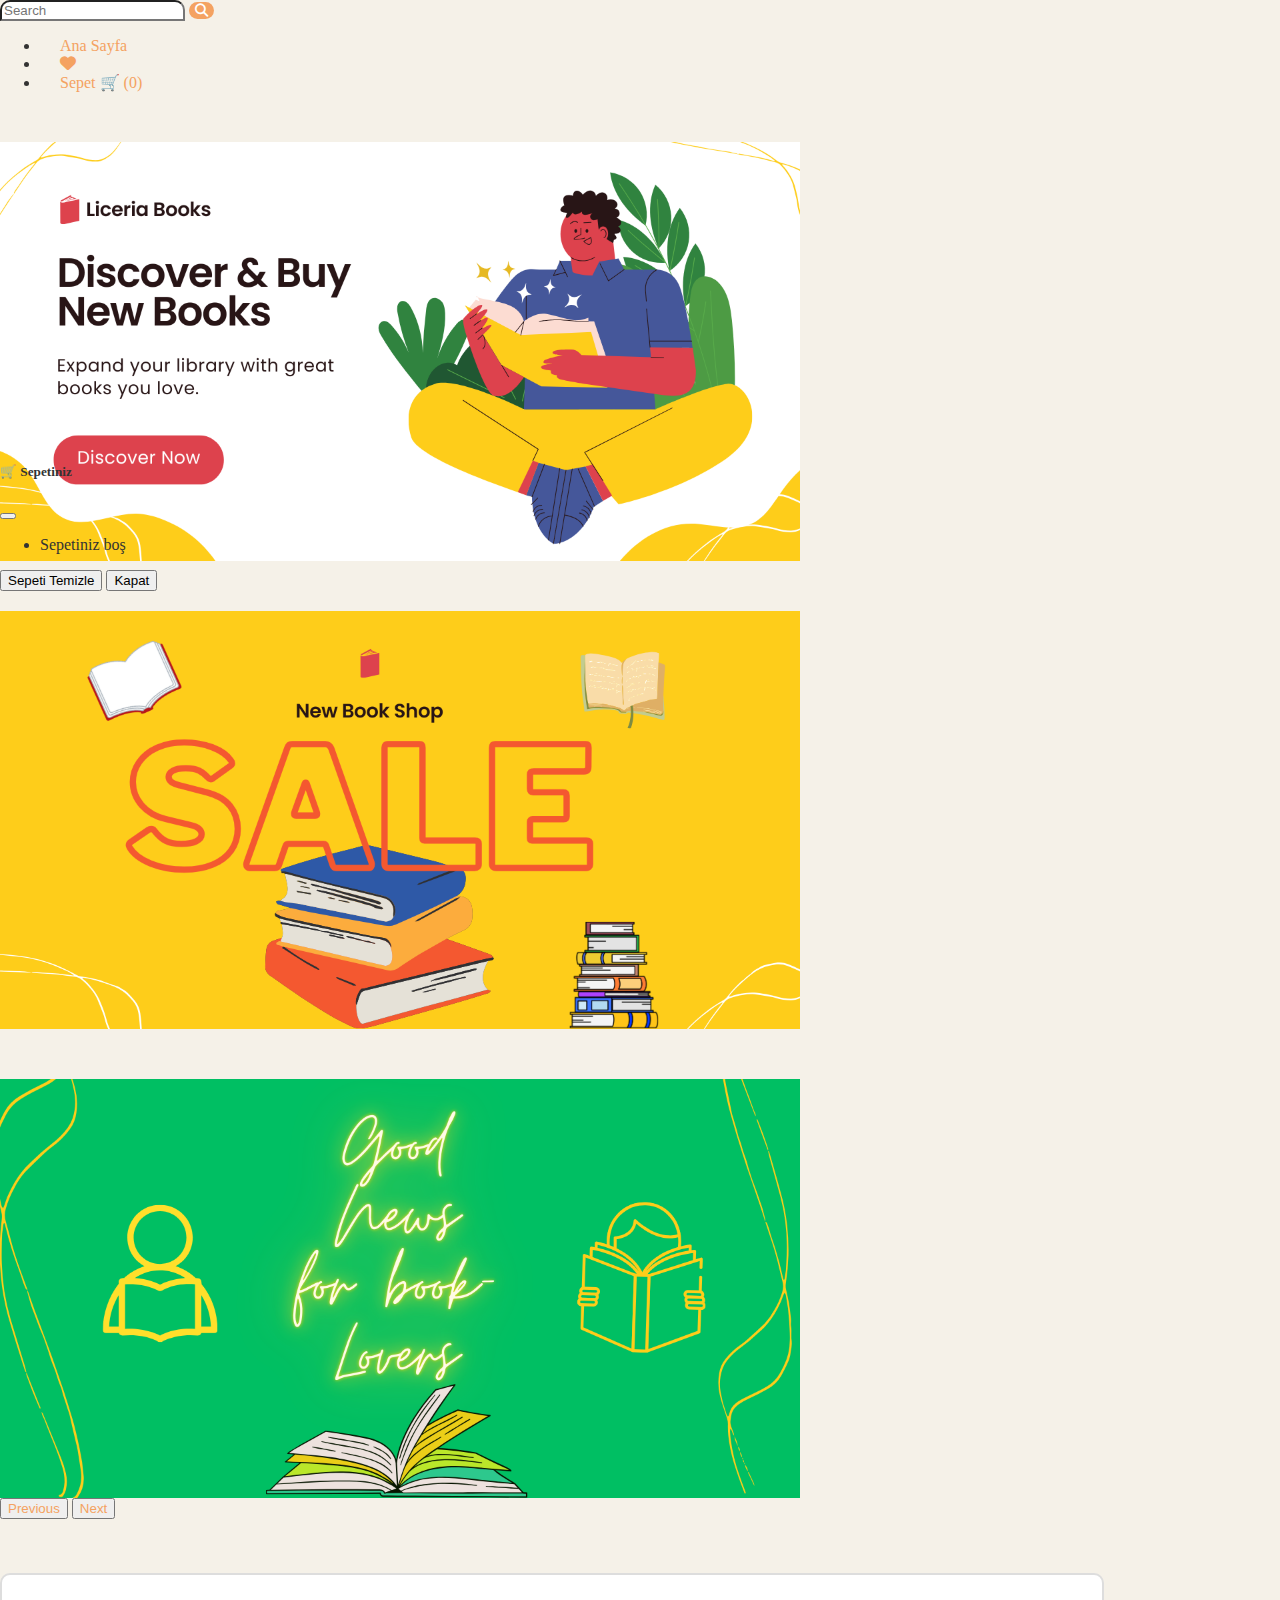
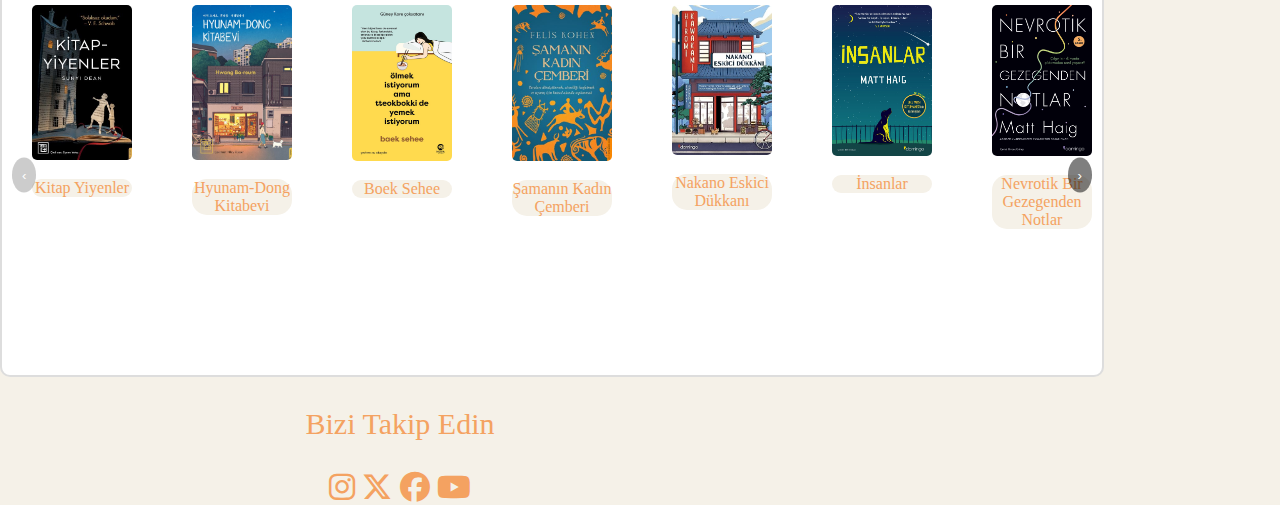
<file: index.html>
<!DOCTYPE html>
<html lang="en">
<head>
    <meta charset="UTF-8">
    <meta name="viewport" content="width=device-width, initial-scale=1.0">
    <title>Book Store</title>
    <link rel="stylesheet" href="style.css">
    <link rel="stylesheet" href="https://cdnjs.cloudflare.com/ajax/libs/font-awesome/6.5.1/css/all.min.css">
    <link rel="stylesheet" href="https://cdn.jsdelivr.net/npm/bootstrap@4.6.2/dist/css/bootstrap.min.css" integrity="sha384-xOolHFLEh07PJGoPkLv1IbcEPTNtaed2xpHsD9ESMhqIYd0nLMwNLD69Npy4HI+N" crossorigin="anonymous">
</head>
<body class="body">
    
        <div class="row justify-content-center mt-5">
         
           <nav class="navbar navbar-expand-lg bg-body-tertiary col-8">
            <div class="container-fluid ">
                <form class="d-flex col-md-7" role="search">
                    <input class="form-control " type="text" placeholder="Search" aria-label="Search">
                    <button class="btn-search" type="submit"><i class="fa-solid fa-magnifying-glass"></i> </button>
                    
                  </form>
                  
          </div>
       

         
              <div class="collapse navbar-collapse col-4" id="navbarTogglerDemo02">
                <ul class="navbar-nav me-auto mb-2 mb-lg-0">
                  <li class="nav-item">
                    <a class="nav-link active" href="index.html">Ana Sayfa<span class="sr-only">(current)</span></a>
                  </li>
                  <li class="nav-item">
                    <a class="nav-link active"  href="favorites.html" > <i class="fa-solid fa-heart"></i></a>
                  </li>
                 
                  <li class="nav-item">
                    <a class="nav-link active" href="#" data-bs-toggle="modal" data-bs-target="#cartModal">Sepet 🛒 (<span id="cart-count">0</span>)</a>
                  </li>
                </ul>
           
          </div>
          </nav>
        </div>
       

        <div class="container">
          <div id="carouselExampleAutoplaying" class="carousel slide" data-bs-ride="carousel">
            <div class="carousel-inner">
              <div class="carousel-item active">
                <img src="img/Yellow Illustration Bookstore Promotion Facebook Ad.png" class="card">
              </div>
              <div class="carousel-item">
                <img src="img/Yellow Illustration Bookstore Promotion Facebook Ad (1).png" class="card" alt="...">
              </div>
              <div class="carousel-item">
                <img src="img/Yellow Illustration Bookstore Promotion Facebook Ad (3).png" class="card" alt="...">
              </div>
            </div>
            <button class="carousel-control-prev" type="button" data-bs-target="#carouselExampleAutoplaying" data-bs-slide="prev">
              <span class="carousel-control-prev-icon" aria-hidden="true"></span>
              <span class="visually-hidden">Previous</span>
            </button>
            <button class="carousel-control-next" type="button" data-bs-target="#carouselExampleAutoplaying" data-bs-slide="next">
              <span class="carousel-control-next-icon" aria-hidden="true"></span>
              <span class="visually-hidden">Next</span>
            </button>
          </div>
          <br>
          <br>
          <br>
        
          <div class="gallery-container">
            <div class="gallery" id="gallery">
                <!-- Kitap 1 -->
                <div class="book ">
                    <img src="img/41TFrcuNuiL.jpg" alt="Kitap 1">
                    <a onclick="window.location.href='books.html#Kitap-Yiyenler' "><button class="overlay-btn" onclick="someAction()">İncele</button></a>
                    
                    <div class="book-title">Kitap Yiyenler</div>
                    
                    <button class="add-to-cart"  onclick="addToCart('Kitap Yiyenler' , 'img/41TFrcuNuiL.jpg')">Sepete Ekle</button>
                  </div>
                 
                <!-- Kitap 2 -->
                <div class="book">
                    <img src="img/61FNlfOQsFL.jpg" alt="Kitap 2">
                    <a onclick="window.location.href='books.html#Hyunam-Dong Kitabevi' "><button class="overlay-btn" onclick="someAction()">İncele</button></a>
                    <div class="book-title">Hyunam-Dong Kitabevi</div>
                    <button class="add-to-cart" onclick="addToCart('Hyunam-Dong Kitabevi','img/61FNlfOQsFL.jpg')">Sepete Ekle</button>
                </div>
                <!-- Kitap 3 -->
                <div class="book">
                    <img src="img/511kYdqQuEL._SL1240_.jpg" alt="Kitap 3">
                    <a onclick="window.location.href='books.html#Baek-Sehee' "><button class="overlay-btn" onclick="someAction()">İncele</button></a>
                    <div class="book-title">Boek Sehee</div>
                    <button class="add-to-cart" onclick="addToCart('Boek Sehee','img/511kYdqQuEL._SL1240_.jpg')">Sepete Ekle</button>
                </div>
                <!-- Kitap 4 -->
                <div class="book">
                    <img src="img/518W8cuuipL.jpg" alt="Kitap 4">
                    <a onclick="window.location.href='books.html#ŞamanınKadınÇemberi' "><button class="overlay-btn" onclick="someAction()">İncele</button></a>
                    <div class="book-title">Şamanın Kadın Çemberi</div>
                    <button class="add-to-cart" onclick="addToCart('Şamanın Kadın Çemberi','img/518W8cuuipL.jpg')">Sepete Ekle</button>
                </div>
                <!-- Kitap 5 -->
                <div class="book">
                    <img src="img/91vceR2uQQL._SY466_.jpg" alt="Kitap 5">
                    <a onclick="window.location.href='books.html#NakonaEskiciDükkanı' "><button class="overlay-btn" onclick="someAction()">İncele</button></a>
                    <div class="book-title">Nakano Eskici Dükkanı</div>
                    <button class="add-to-cart" onclick="addToCart('Nakano Eskici Dükkanı','img/91vceR2uQQL._SY466_.jpg')">Sepete Ekle</button>
                </div>
                <!-- Kitap 6 -->
                <div class="book">
                    <img src="img/6122Ye0AdSL._SL1190_.jpg" alt="Kitap 6">
                    <a onclick="window.location.href='books.html#İnsanlar' "><button class="overlay-btn" onclick="someAction()">İncele</button></a>
                    <div class="book-title">İnsanlar</div>
                    <button class="add-to-cart" onclick="addToCart('İnsanlar','img/6122Ye0AdSL._SL1190_.jpg')">Sepete Ekle</button>
                </div>
                <!-- Kitap 7 -->
                <div class="book">
                    <img src="img/61IFPdRj-QL._SL1195_.jpg" alt="Kitap 7">
                    <a onclick="window.location.href='books.html#NevrotikBirGezegendenNotlar' "><button class="overlay-btn" onclick="someAction()">İncele</button></a>
                    <div class="book-title">Nevrotik Bir Gezegenden Notlar</div>
                    <button class="add-to-cart" onclick="addToCart('Nevrotik Bir Gezegenden Notlar','img/61IFPdRj-QL._SL1195_.jpg')">Sepete Ekle</button>
                </div>
                <!-- Kitap 8 -->
                <div class="book">
                    <img src="img/81Q+Dx71auS._SL1500_.jpg" alt="Kitap 8">
                    <a onclick="window.location.href='books.html#GeceYarısıKütüphanesi' "><button class="overlay-btn" onclick="someAction()">İncele</button></a>
                    <div class="book-title">Gece Yarısı Kütüphanesi</div>
                    <button class="add-to-cart" onclick="addToCart('Gece Yarısı Kütüphanesi','img/81Q+Dx71auS._SL1500_.jpg')">Sepete Ekle</button>
                </div>

                <div class="book">
                  <img src="img/610siwssz0L._SL1500_.jpg" alt="Kitap 9">
                  <a onclick="window.location.href='books.html#Hayatİmkansız' "><button class="overlay-btn" onclick="someAction()">İncele</button></a>
                  <div class="book-title">Hayat İmkansız</div>
                  <button class="add-to-cart" onclick="addToCart('Hayat İmkansız','img/610siwssz0L._SL1500_.jpg')">Sepete Ekle</button>
              </div>


              <div class="book">
                <img src="img/51+mY1LYe+L._SL1080_.jpg" alt="Kitap 10">
                <button class="overlay-btn" onclick="someAction()">İncele</button>
                <div class="book-title">Yalnız Kalmak İçin Bir Gün</div>
                <button class="add-to-cart" onclick="addToCart('Yalnız Kalmak İçin Mükemmel Bir Gün','img/51+mY1LYe+L._SL1080_.jpg')">Sepete Ekle</button>
            </div>


            <div class="book">
              <img src="img/715ZOuyhklL._SL1500_.jpg" alt="Kitap 11">
              <button class="overlay-btn" onclick="someAction()">İncele</button>
              <div class="book-title">Kral Kaybederse </div>
              <button class="add-to-cart" onclick="addToCart('Kral Kaybederse','img/715ZOuyhklL._SL1500_.jpg')">Sepete Ekle</button>
          </div>

          <div class="book">
            <img src="img/71pYzV-FvhL._SL1500_.jpg" alt="Kitap 12">
            <button class="overlay-btn" onclick="someAction()">İncele</button>
            <div class="book-title">Tokyoda Tuhaf Hava </div>
            <button class="add-to-cart" onclick="addToCart('Tokyoda Tuhaf Hava','img/71pYzV-FvhL._SL1500_.jpg')">Sepete Ekle</button>
        </div>

        <div class="book">
          <img  src="img/81sSka6MYBL._SL1500_.jpg" alt="Kitap 13">
          <button class="overlay-btn" onclick="someAction()">İncele</button>
          <div class="book-title">Tokyo Ueno İstasyonu </div>
          <button class="add-to-cart" onclick="addToCart('Tokyo Ueno İstasyonu', 'img/81sSka6MYBL._SL1500_.jpg' )">Sepete Ekle</button>
      </div>
            </div>
            <button class="nav-button left" id="prevBtn" onclick="scrollGallery(-1)">&#8249;</button>
            <button class="nav-button right" id="nextBtn" onclick="scrollGallery(1)">&#8250;</button>
    
        </div>

        
        <div class="footer">
          <p class="">Bizi Takip Edin </p>
          <div class="icons">
            <i class="fa-brands fa-instagram icon"></i>
            <i class="fa-brands fa-x-twitter icon"></i>
            <i class="fa-brands fa-facebook icon"></i>
            <i class="fa-brands fa-youtube icon "></i>
          </div>

        </div>
      </div>
 <!-- Sepet Modal -->
        <div class="modal fade" id="cartModal" tabindex="-1" aria-labelledby="cartModalLabel" aria-hidden="true">
          <div class="modal-dialog">
              <div class="modal-content">
                  <div class="modal-header">
                      <h5 class="modal-title" id="cartModalLabel">🛒 Sepetiniz</h5>
                      <button type="button" class="btn-close" data-bs-dismiss="modal" aria-label="Close"></button>
                  </div>
                  <div class="modal-body">
                      <ul id="cart-items" class="list-group">
                          <li class="list-group-item text-muted">Sepetiniz boş</li>
                      </ul>
                  </div>
                  <div class="modal-footer">
                      <button type="button" class="btn btn-danger" onclick="clearCart()">Sepeti Temizle</button>
                      <button type="button" class="btn btn-secondary" data-bs-dismiss="modal">Kapat</button>
                  </div>
              </div>
          </div>
      </div>





      
    <script src="script.js"></script>
        <script src="https://cdn.jsdelivr.net/npm/bootstrap@5.3.2/dist/js/bootstrap.bundle.min.js"></script>

</body>
</html>
</file>
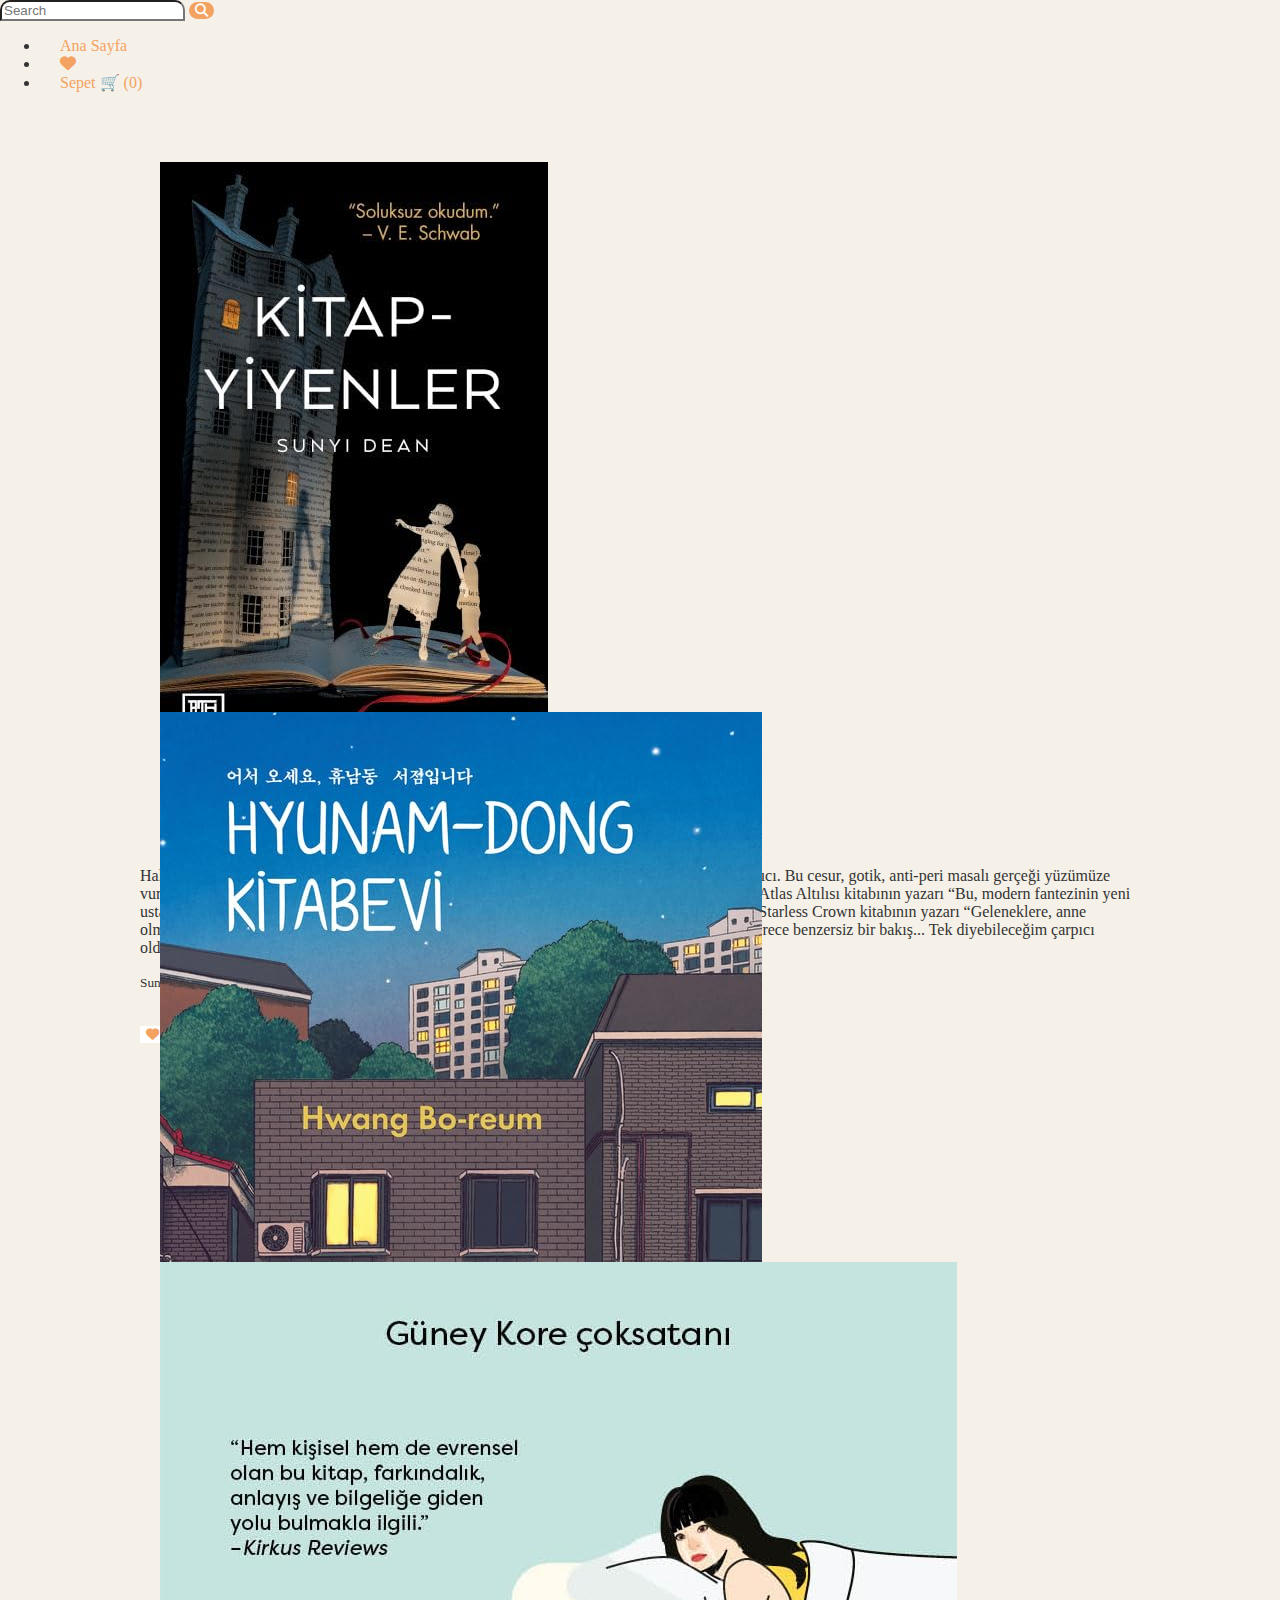
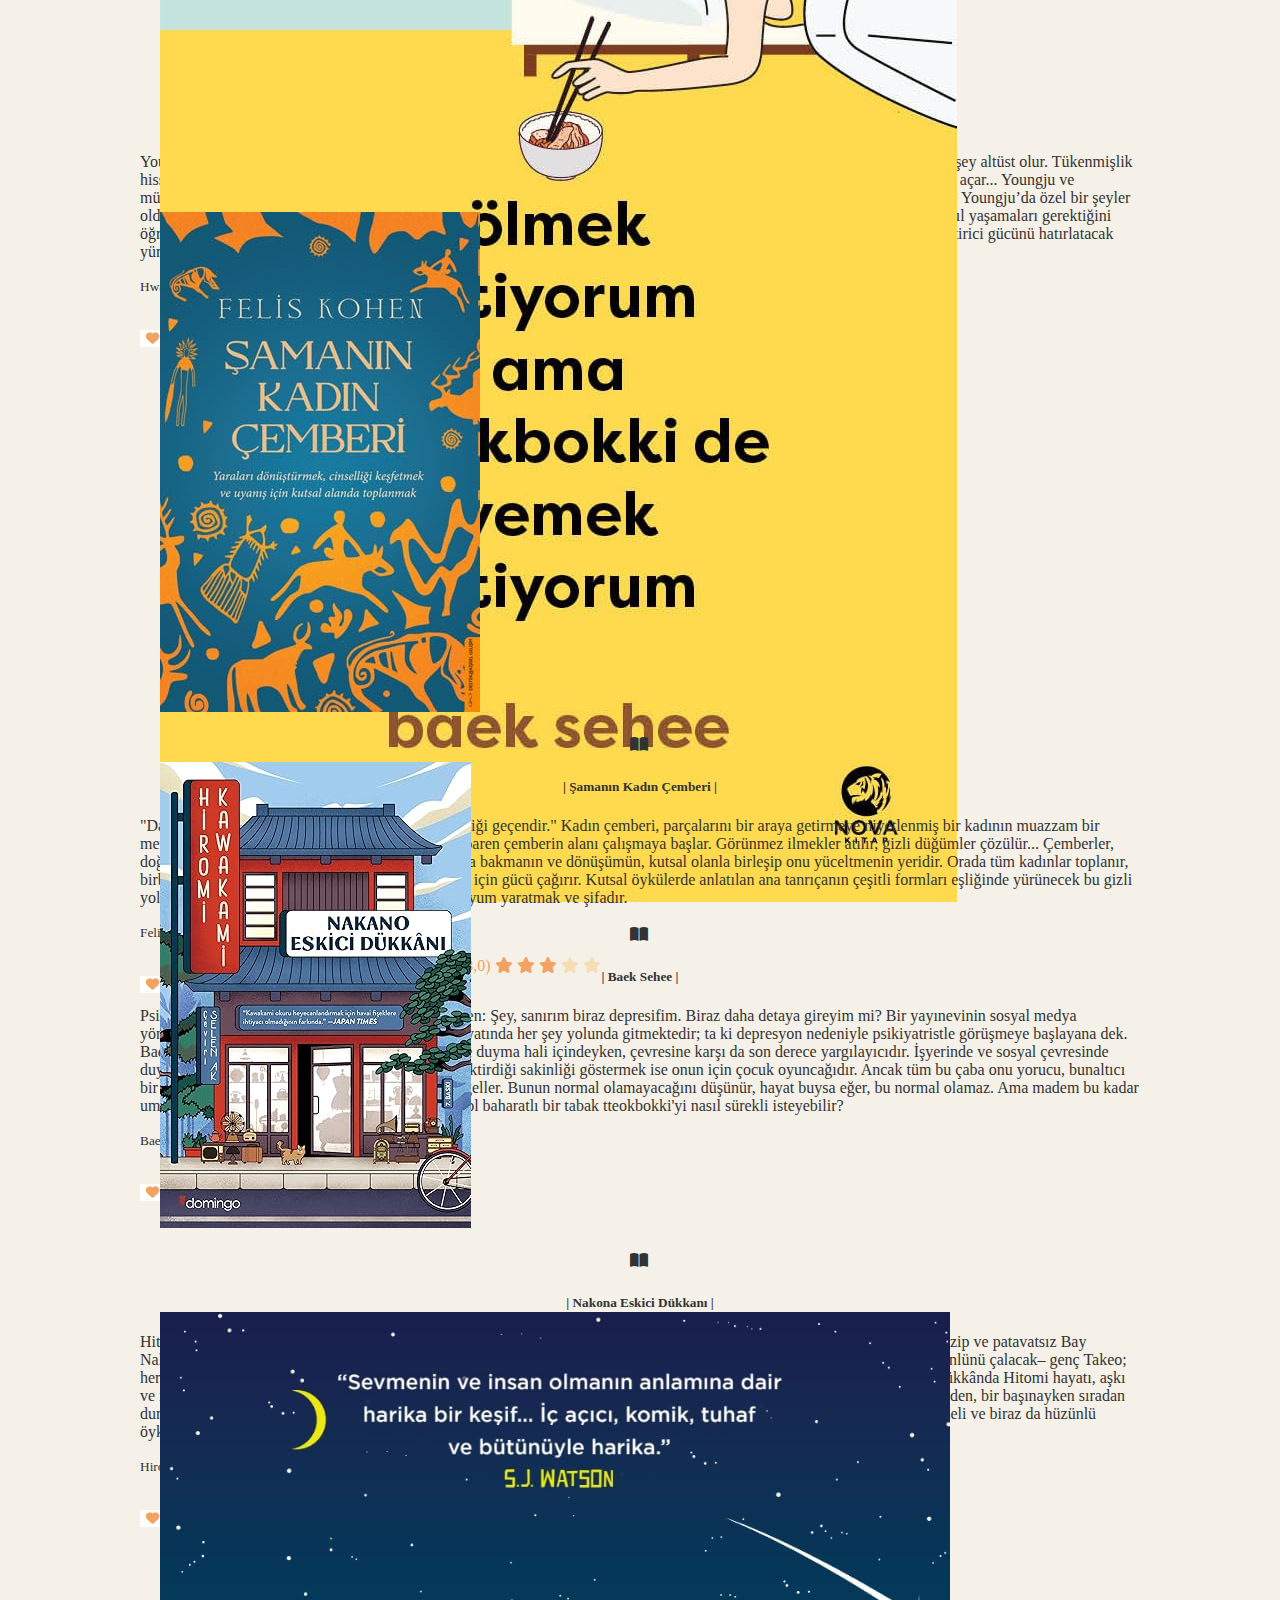
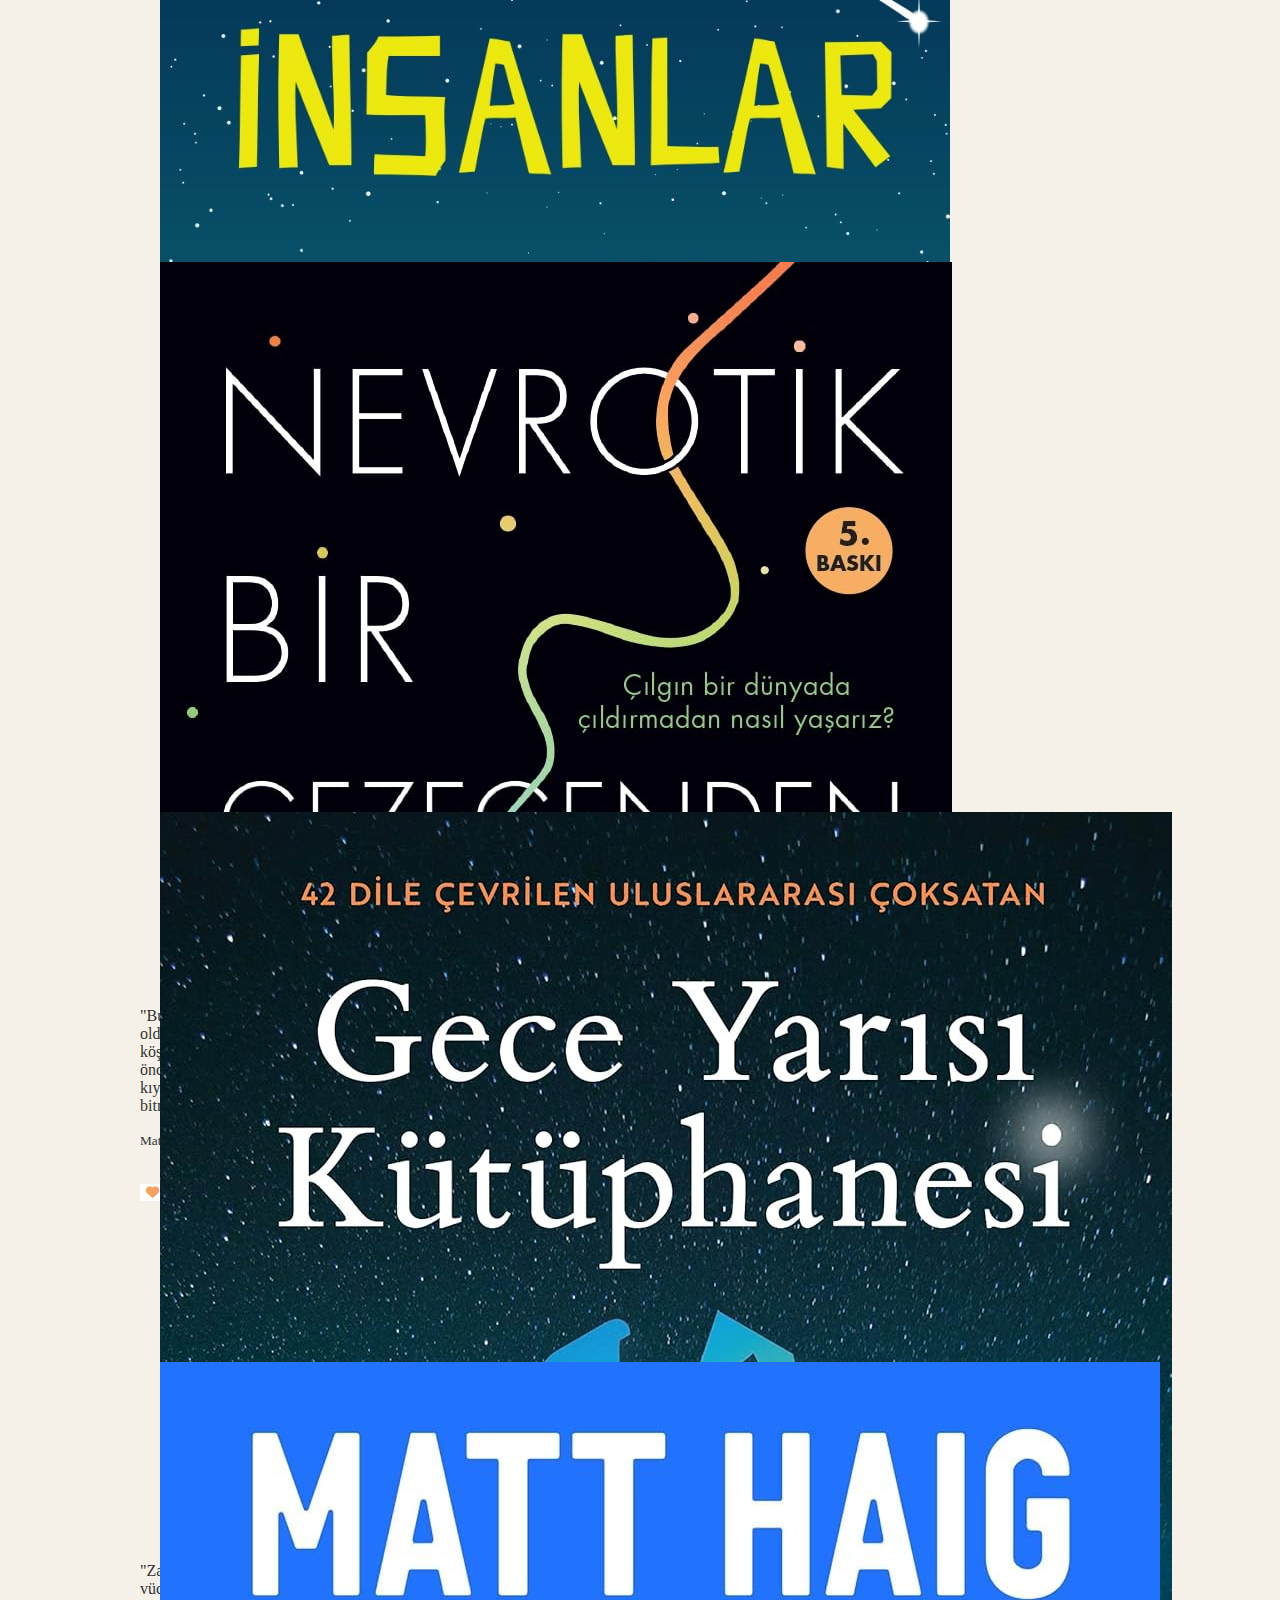
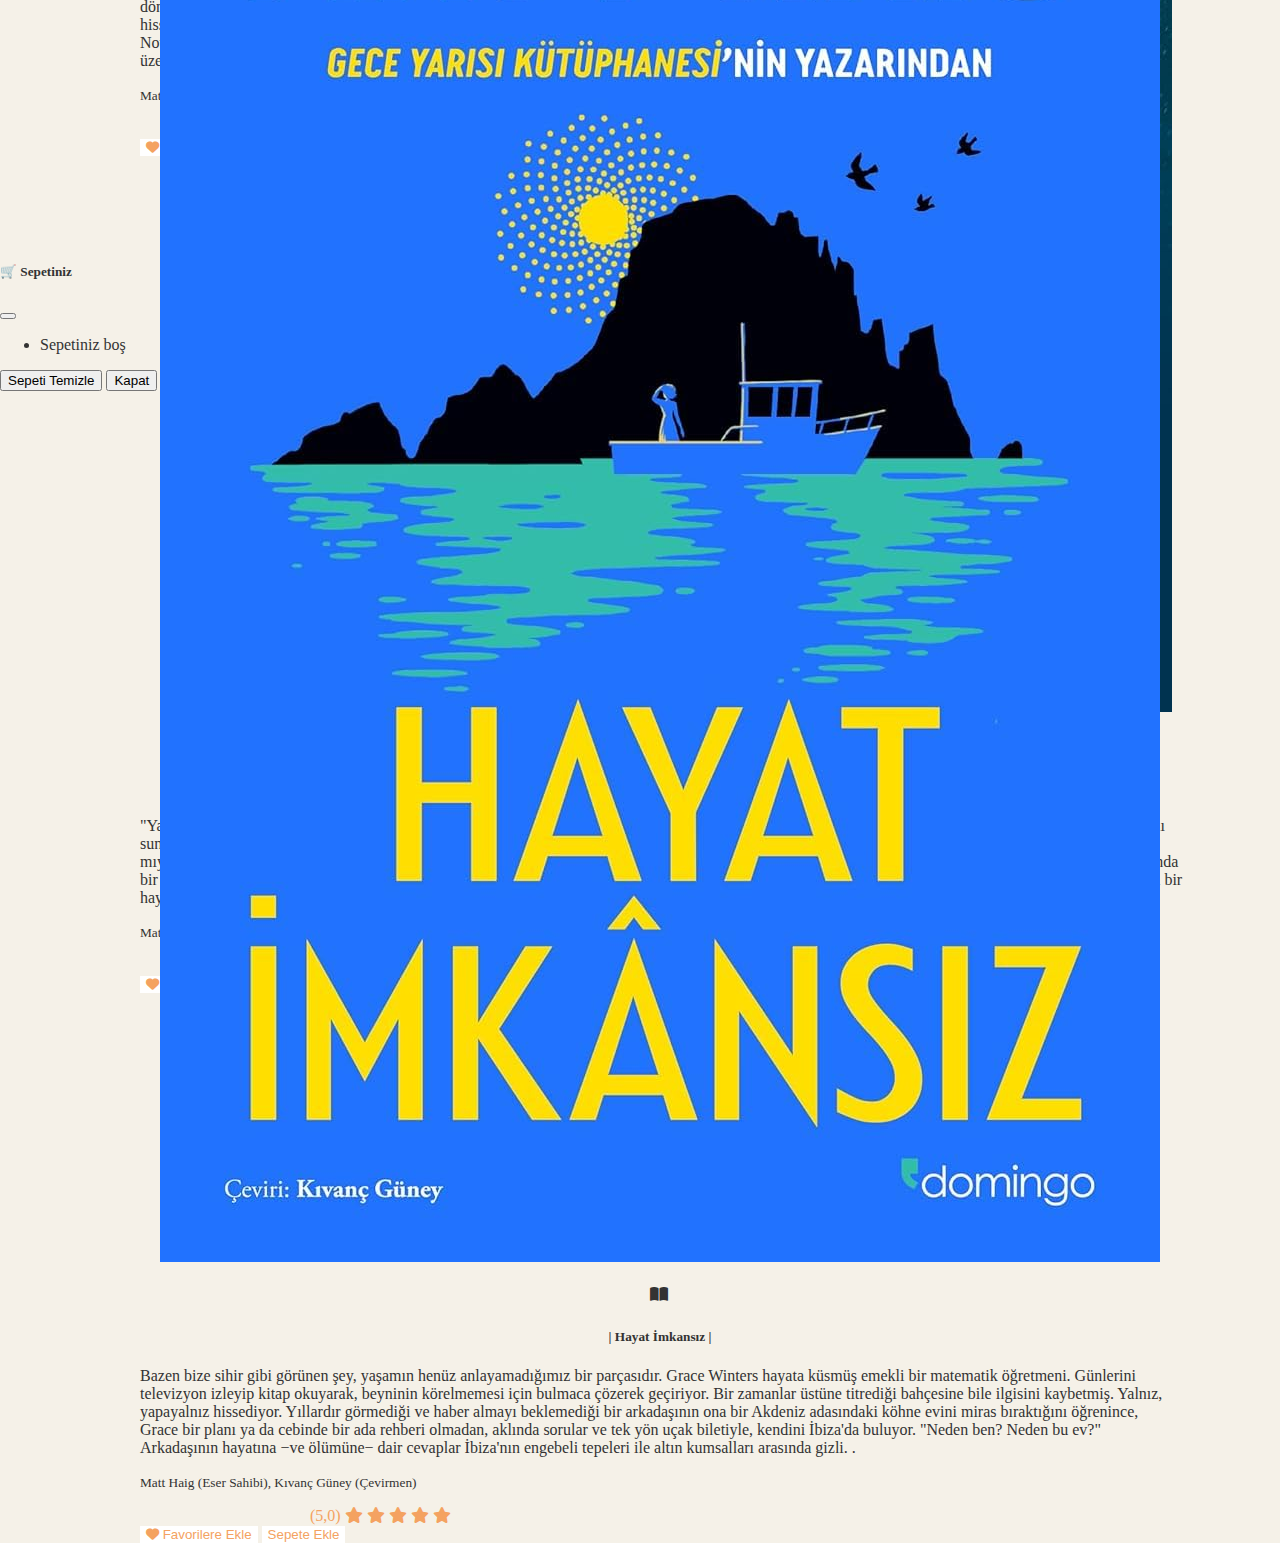
<file: books.html>
<!DOCTYPE html>
<html lang="en">
<head>
    <meta charset="UTF-8">
    <meta name="viewport" content="width=device-width, initial-scale=1.0">
    <title>Document</title>
    <link rel="stylesheet" href="style.css">
    <link rel="stylesheet" href="https://cdnjs.cloudflare.com/ajax/libs/font-awesome/6.5.1/css/all.min.css">
    <link rel="stylesheet" href="https://cdn.jsdelivr.net/npm/bootstrap@4.6.2/dist/css/bootstrap.min.css" integrity="sha384-xOolHFLEh07PJGoPkLv1IbcEPTNtaed2xpHsD9ESMhqIYd0nLMwNLD69Npy4HI+N" crossorigin="anonymous">
</head>
<body class="body">
    <div class="row justify-content-center mt-5">
         
        <nav class="navbar navbar-expand-lg bg-body-tertiary col-8">
         <div class="container-fluid ">
             <form class="d-flex col-md-7" role="search">
                 <input class="form-control " type="text" placeholder="Search" aria-label="Search">
                 <button class="btn-search" type="submit"><i class="fa-solid fa-magnifying-glass"></i> </button>
                 
               </form>
               
       </div>
    

      
           <div class="collapse navbar-collapse col-4" id="navbarTogglerDemo02">
             <ul class="navbar-nav me-auto mb-2 mb-lg-0">
               <li class="nav-item">
                 <a class="nav-link active" href="index.html">Ana Sayfa<span class="sr-only">(current)</span></a>
               </li>
               <li class="nav-item">
                <a class="nav-link active"  href="favorites.html"  > <i class="fa-solid fa-heart"></i> </a>
               </li>
               
               <li class="nav-item">
                 <a class="nav-link active" href="#" data-bs-toggle="modal" data-bs-target="#cartModal">Sepet 🛒 (<span id="cart-count">0</span>)</a>
               </li>
             </ul>
        
       </div>
       </nav>
     </div>

<!--Kitaplar-->

     <div>
<!--KİTAP 1 -->
        <div class="card mb-3" id="Kitap-Yiyenler" style="max-width: 1000px;">
            <div class="row g-0">
              <div class="col-md-4">
                <img src="img/41TFrcuNuiL.jpg" class="img-fluid rounded-start" alt="Kitap-Yiyenler">
              </div>
              <div class="col-md-8">
                <div class="card-body">
                  <i class="fa-solid fa-book-open"></i>
                  <h5 class="card-title">| KİTAP-YİYENLER |</h5>
                  
                  <p class="card-text">Hakikat, beslendiğimiz hikâyeler ile kendisine aç olduğumuz hikâyeler arasındadır.

                    “Saf ve yaratıcı. Bu cesur, gotik, anti-peri masalı gerçeği yüzümüze vuruyor: Aşk, herkesi kötü̈ adama dönüştürebilir.”
                    
                    – Olivie Blake, New York Times’ın çok satan Atlas Altılısı kitabının yazarı
                    
                    “Bu, modern fantezinin yeni ustasının sahneye çıkışı. Sakın kaçırmayın.”
                    
                    – James Rollins, New York Times’ın çok satan The Starless Crown
                    
                    kitabının yazarı
                    
                    “Geleneklere, anne olmaya, travmalara ve canavar olmanın ne anlama geldiğine dair güzel, narin, acımasız ve son derece benzersiz bir bakış...
                    
                    Tek diyebileceğim çarpıcı olduğu. Sonuna dek, durmaksızın beni şaşırttı.”</p>
                    <div class="row">
                      <p class="card-text"><small class="text-body-secondary">Sunyi Dean (Eser Sahibi), Eymen Yalaz (Çevirmen)</small></p>
                      <div class="star">
                        (5,0)
                      <i class="fa-solid fa-star "></i>
                      <i class="fa-solid fa-star "></i>
                      <i class="fa-solid fa-star "></i>
                      <i class="fa-solid fa-star "></i>
                      <i class="fa-solid fa-star "></i>
                    </div>
                    </div>

                    <div class="mt-3">
                      <button class="fav" onclick="addToFavorites('Kitap Yiyenler','Kitap-Yiyenler','img/41TFrcuNuiL.jpg','Hakikat, beslendiğimiz hikâyeler ile kendisine aç olduğumuz hikâyeler arasındadır. “Saf ve yaratıcı. Bu cesur, gotik, anti-peri masalı gerçeği yüzümüze vuruyor: Aşk, herkesi kötü̈ adama dönüştürebilir.” – Olivie Blake, New York Times’ın çok satan Atlas Altılısı kitabının yazarı “Bu, modern fantezinin yeni ustasının sahneye çıkışı. Sakın kaçırmayın.” – James Rollins, New York Times’ın çok satan The Starless Crown kitabının yazarı “Geleneklere, anne olmaya, travmalara ve canavar olmanın ne anlama geldiğine dair güzel, narin, acımasız ve son derece benzersiz bir bakış... Tek diyebileceğim çarpıcı olduğu. Sonuna dek, durmaksızın beni şaşırttı.”')">
                        <i class="fa-solid fa-heart"></i> Favorilere Ekle
                      </button>
                      <button class="add-to-cart-2"  onclick="addToCart('Kitap Yiyenler' , 'img/41TFrcuNuiL.jpg')">Sepete Ekle</button>
                </div>
              </div>
            </div>
          </div>
        </div>
<!--KİTAP 2 -->
          <div class="card mb-3" id="Hyunam-Dong Kitabevi" style="max-width: 1000px;">
            <div class="row g-0">
              <div class="col-md-4">
                <img src="img/61FNlfOQsFL.jpg" class="img-fluid rounded-start" alt="Hyunam-Dong Kitabevi">
              </div>
              <div class="col-md-8 ">
                <div class="card-body">
                  <i class="fa-solid fa-book-open"></i>
                  <h5 class="card-title">| Hyunam-Dong Kitabevi |</h5>
                  <p class="card-text">Youngju her şeyi doğru yapmıştır; üniversiteye gitmiş, düzgün bir adamla evlenmiş, saygın bir işe girmiştir. Sonra bir anda her şey altüst olur. Tükenmişlik hissiyle eski hayatını terk eder, zirvedeki kariyerini bırakır, kocasından boşanır ve hayalinin peşinden gider. Bir kitapçı dükkânı açar...
                    Youngju ve müşterileri, Seul’ün şirin bir mahallesinde kitapların arasına sığınırlar. Yalnız bir baristadan evli ama mutsuz bir ev hanımına ve Youngju’da özel bir şeyler olduğunu gören yazara kadar hepsinin geçmişinde hayal kırıklıkları vardır. Hyunam-Dong Kitabevi zamanla onların, hayatı nasıl yaşamaları gerektiğini öğrendiği yer haline gelir.
                    Hyunam-Dong Kitabevi, huzuru ve güven duygusunu yakalamanızı sağlayacak, size kitapların iyileştirici gücünü hatırlatacak yürek ısıtan bir hikâye.</p>
                  <div class="row">
                    <p class="card-text"><small class="text-body-secondary">Hwang Bo-Reum(Eser Sahibi),Nilay Özeser(Çevirmen)</small></p>
                  <div class="star-2">   
                    (4,0)  
                    <i class="fa-solid fa-star "></i>
                    <i class="fa-solid fa-star "></i>
                    <i class="fa-solid fa-star "></i>
                    <i class="fa-solid fa-star "></i>
                    <i class="fa-solid fa-star"  id="white-star" ></i>
                  </div>
                </div>
                <div class="mt-3">
                  <button class="fav" onclick="addToFavorites('Hyunam Dong Kitabevi','Hyunam-Dong Kitabevi','img/61FNlfOQsFL.jpg', 'Youngju her şeyi doğru yapmıştır; üniversiteye gitmiş, düzgün bir adamla evlenmiş, saygın bir işe girmiştir.Yalnız bir baristadan evli ama mutsuz bir ev hanımına ve Youngju’da özel bir şeyler olduğunu gören yazara kadar hepsinin geçmişinde hayal kırıklıkları vardır. Hyunam-Dong Kitabevi zamanla onların, hayatı nasıl yaşamaları gerektiğini öğrendiği yer haline gelir.Hyunam-Dong Kitabevi, huzuru ve güven duygusunu yakalamanızı sağlayacak, size kitapların iyileştirici gücünü hatırlatacak yürek ısıtan bir hikâye.')">
                    <i class="fa-solid fa-heart"></i> Favorilere Ekle </button>
                    <button class="add-to-cart-2" onclick="addToCart('Hyunam-Dong Kitabevi','img/61FNlfOQsFL.jpg')">Sepete Ekle</button>
            </div>
                </div>
              </div>
            </div>
          </div>
<!--KİTAP 3 -->
          <div class="card mb-3"  id="Baek-Sehee" style="max-width: 1000px;">
            <div class="row g-0">
              <div class="col-md-4">
                <img src="img/511kYdqQuEL._SL1240_.jpg" class="img-fluid rounded-start" alt="...">
              </div>
              <div class="col-md-8">
                <div class="card-body">
                  <i class="fa-solid fa-book-open"></i>
                  <h5 class="card-title">| Baek Sehee |</h5>
                  <p class="card-text">Psikiyatrist: Evet, size nasıl yardımcı olabilirim?
                    Ben: Şey, sanırım biraz depresifim. Biraz daha detaya gireyim mi?
                    Bir yayınevinin sosyal medya yöneticiliğini başarıyla üstlenen Baek Sehee'nin hayatında her şey yolunda gitmektedir; ta ki depresyon nedeniyle psikiyatristle görüşmeye başlayana dek.
                    Baek devamlı bir üzüntü, kaygı ve kendinden şüphe duyma hali içindeyken, çevresine karşı da son derece yargılayıcıdır. İşyerinde ve sosyal çevresinde duygularını gizlemekte ustadır; yaşam tarzının gerektirdiği sakinliği göstermek ise onun için çocuk oyuncağıdır. Ancak tüm bu çaba onu yorucu, bunaltıcı bir boşluğa sürükler ve derin ilişkiler kurmasını engeller. Bunun normal olamayacağını düşünür, hayat buysa eğer, bu normal olamaz.
                    Ama madem bu kadar umutsuz, o zaman en sevdiği yemeği; şöyle acılı, bol baharatlı bir tabak tteokbokki'yi nasıl sürekli isteyebilir?</p>
                    <div class="row">
                      <p class="card-text"><small class="text-body-secondary">Baek Sehee (Eser Sahibi), Su Akaydın (Çevirmen)</small></p>
                    <div class="star-2">   
                      (3,0)  
                      <i class="fa-solid fa-star "></i>
                      <i class="fa-solid fa-star "></i>
                      <i class="fa-solid fa-star "></i>
                      <i class="fa-solid fa-star " id="white-star"></i>
                      <i class="fa-solid fa-star"  id="white-star" ></i>
                    </div>
                  </div>
                  <div class="mt-3">
                    <button class="fav" onclick="addToFavorites('Baek-Sehee','Baek Sehee','img/511kYdqQuEL._SL1240_.jpg' , 'Psikiyatrist: Evet, size nasıl yardımcı olabilirim?Ben: Şey, sanırım biraz depresifim. Biraz daha detaya gireyim mi?Bir yayınevinin sosyal medya yöneticiliğini başarıyla üstlenen Baek Seheenin hayatında her şey yolunda gitmektedir; ta ki depresyon nedeniyle psikiyatristle görüşmeye başlayana dek.Baek devamlı bir üzüntü, kaygı ve kendinden şüphe duyma hali içindeyken, çevresine karşı da son derece yargılayıcıdır.')">
                      <i class="fa-solid fa-heart"></i> Favorilere Ekle
                    </button>
                    <button class="add-to-cart-2" onclick="addToCart('Baek Sehee','img/511kYdqQuEL._SL1240_.jpg')">Sepete Ekle</button>
              </div>
                </div>
              </div>
            </div>
          </div>
<!--KİTAP 4 -->
          <div class="card mb-3" id="ŞamanınKadınÇemberi" style="max-width: 1000px;">
            <div class="row g-0">
              <div class="col-md-4 favbook">
                <img src="img/518W8cuuipL.jpg" class="img-fluid rounded-start" alt="...">
              </div>
              <div class="col-md-8">
                <div class="card-body">
                  <i class="fa-solid fa-book-open"></i>
                  <h5 class="card-title">| Şamanın Kadın Çemberi |</h5>
                  <p class="card-text">"Davula vuran şaman olan değildir, davula vuran eşiği geçendir."
                    Kadın çemberi, parçalarını bir araya getirmeye niyetlenmiş bir kadının muazzam bir metaforudur. Çemberde yerinizi aldığınız andan itibaren çemberin alanı çalışmaya başlar. Görünmez ilmekler atılır, gizli düğümler çözülür...
                    Çemberler, doğumun ve ölümün, başlangıcın ve bitişin, yaralara bakmanın ve dönüşümün, kutsal olanla birleşip onu yüceltmenin yeridir. Orada tüm kadınlar toplanır, birbirini destekler ve en zayıf olanı yüreklendirmek için gücü çağırır. Kutsal öykülerde anlatılan ana tanrıçanın çeşitli formları eşliğinde yürünecek bu gizli yolda amaç kendi potansiyelinizi açığa çıkarmak, uyum yaratmak ve şifadır.</p>
                  <div class="row">
                    <p class="card-text"><small class="text-body-secondary">Felis Kohen (Eser Sahibi)</small></p>
                  <div class="star-3">   
                    (3,0)  
                    <i class="fa-solid fa-star "></i>
                    <i class="fa-solid fa-star "></i>
                    <i class="fa-solid fa-star "></i>
                    <i class="fa-solid fa-star " id="white-star"></i>
                    <i class="fa-solid fa-star"  id="white-star" ></i>
                  </div>
                </div>
                <div class="mt-3">
                  <button class="fav" onclick="addToFavorites('ŞamanınKadınÇemberi','Şamanın Kadın Çemberi','img/518W8cuuipL.jpg' , 'Kadın çemberi, parçalarını bir araya getirmeye niyetlenmiş bir kadının muazzam bir metaforudur. Çemberde yerinizi aldığınız andan itibaren çemberin alanı çalışmaya başlar. Görünmez ilmekler atılır, gizli düğümler çözülür...Çemberler, doğumun ve ölümün, başlangıcın ve bitişin, yaralara bakmanın ve dönüşümün, kutsal olanla birleşip onu yüceltmenin yeridir. ')">
                    <i class="fa-solid fa-heart"></i> Favorilere Ekle
                  </button>
                  <button class="add-to-cart-2" onclick="addToCart('Şamanın Kadın Çemberi','img/518W8cuuipL.jpg')">Sepete Ekle</button>
            </div>
                </div>
              </div>
            </div>
          </div>
<!--KİTAP 5 -->
          <div class="card mb-3" id="NakonaEskiciDükkanı" style="max-width: 1000px;">
            <div class="row g-0">
              <div class="col-md-4 ">
                <img src="img/91vceR2uQQL._SY466_.jpg" class="img-fluid rounded-start" alt="...">
              </div>
              <div class="col-md-8">
                <div class="card-body">
                  <i class="fa-solid fa-book-open"></i>
                  <h5 class="card-title">| Nakona Eskici Dükkanı |</h5>
                  <p class="card-text">Hitomi, civardaki bir eskici dükkânında çalışmaya başlayınca kendini sıradışı insanların arasında bulur: birkaç eş eskitmiş, muzip ve patavatsız Bay Nakano; onun hiç evlenmemiş, ressam kız kardeşi Masayo; tuhaflık derecesinde içine kapanık –ama her nasılsa Hitomi’nin gönlünü çalacak– genç Takeo; her gün dükkâna girip çıkan türlü huyda insan ve sırlarla dolu onlarca eşya. Herkesin ve her şeyin bir hikâyesinin olduğu bu dükkânda Hitomi hayatı, aşkı ve insanlar ile sırlar arasındaki zarif dansı keşfetmeye başlar.

                    Son dönem Japon edebiyatının parlayan ismi Hiromi Kawakami’den, bir başınayken sıradan duran ama bir eskici dükkânında yan yana geldiklerinde neredeyse sihirli bir bütün yaratan insanların –ve eşyaların– yalın, neşeli ve biraz da hüzünlü öyküsü.</p>
                  
                  <div class="row">
                    <p class="card-text"><small class="text-body-secondary">Hiromi Kawakami (Eser Sahibi), Selen Ak (Çevirmen)</small></p>
                  <div class="star-2">   
                    (5,0)  
                    <i class="fa-solid fa-star "></i>
                    <i class="fa-solid fa-star "></i>
                    <i class="fa-solid fa-star "></i>
                    <i class="fa-solid fa-star " ></i>
                    <i class="fa-solid fa-star" ></i>
                  </div>
                </div>
                <div class="mt-3">
                  <button class="fav" onclick="addToFavorites('Nakano-Eskici-Dükkanı','Nakano Eskici Dükkanı','img/91vceR2uQQL._SY466_.jpg')">
                    <i class="fa-solid fa-heart"></i> Favorilere Ekle
                  </button>
                  <button class="add-to-cart-2" onclick="addToCart('Nakano Eskici Dükkanı','img/91vceR2uQQL._SY466_.jpg')">Sepete Ekle</button>
            </div>
                </div>
              </div>
            </div>
          </div>
<!--KİTAP 6-->
          <div class="card mb-3" id="İnsanlar"  style="max-width: 1000px;">
            <div class="row g-0">
              <div class="col-md-4">
                <img src="img/6122Ye0AdSL._SL1190_.jpg" class="img-fluid rounded-start" alt="...">
              </div>
              <div class="col-md-8">
                <div class="card-body">
                  <i class="fa-solid fa-book-open"></i>
                  <h5 class="card-title">| İNSANLAR |</h5>
                  <p class="card-text">"Bu satırları okuyanlarınızın büyük çoğunluğunun, insanların bir mitten ibaret olduğuna inandığını biliyorum ama ben size onların gerçekten var olduklarını bildirmek üzere buradayım. Bilmeyenler için söyleyeyim, insan dediğimiz şey orta zekalı ve iki ayaklı bir yaşam formu; evrenin çok ıssız bir köşesinde yer alan küçük ve sulu bir gezegende, büyük ölçüde yanılsamalarla dolu bir varoluş sürdürüyor."

                    Yağmurlu bir akşamda Profesör Andrew Martin, önce dünyanın en büyük matematik bilmecesini çözmeyi başarıyor, ardından sırra kadem basıyor. Nihayet bir yol kenarında çırılçıplak halde bulunduğunda, kıyafetsizlikten daha ciddi bir meselesi olduğu ortaya çıkıyor: Andrew Martin artık insanlardan tiksiniyor; görünüşlerinden de yiyip içtiklerinden de bitmeyen şiddet ve savaş arzularından da... Yabancı bir tür arasında kaybolmuş hissediyor kendini. 
                    
                   </p>
                    <div class="row">
                      <p class="card-text"><small class="text-body-secondary">Matt Haig (Eser Sahibi), Elif Ersavcı (Çevirmen)</small></p>
                    <div class="star-2">   
                      (5,0)  
                      <i class="fa-solid fa-star "></i>
                      <i class="fa-solid fa-star "></i>
                      <i class="fa-solid fa-star "></i>
                      <i class="fa-solid fa-star " ></i>
                      <i class="fa-solid fa-star" ></i>
                    </div>
                  </div>
                  <div class="mt-3">
                    <button class="fav" onclick="addToFavorites('İnsanlar','İnsanlar','img/6122Ye0AdSL._SL1190_.jpg')">
                      <i class="fa-solid fa-heart"></i> Favorilere Ekle
                    </button>
                    <button class="add-to-cart-2" onclick="addToCart('İnsanlar','img/6122Ye0AdSL._SL1190_.jpg')">Sepete Ekle</button>
              </div>
                </div>
              </div>
            </div>
          </div>
<!--KİTAP 7-->
          <div class="card mb-3" id="NevrotikBirGezegendenNotlar" style="max-width: 1000px;">
            <div class="row g-0">
              <div class="col-md-4">
                <img src="img/61IFPdRj-QL._SL1195_.jpg" class="img-fluid rounded-start" alt="...">
              </div>
              <div class="col-md-8">
                <div class="card-body">
                  <i class="fa-solid fa-book-open"></i>
                  <h5 class="card-title">| Nevrotik Bir Gezegenden Notlar |</h5>
                  <p class="card-text">"Zamanı Durdurmanın Yolları"nın Yazarından

                    Dünya aklımızı zorluyor. çılgın ve gergin bir gezegen, telaşlı ve gergin insanlarını yaratıyor; politikadan vücut kitle endeksimize hemen her şey bizi dehşete düşürüyor.
                    
                    Çılgın bir dünyada çıldırmadan nasıl yaşarız?
                    
                    Çevremiz kesintisiz anksiyete kaynağına dönüşmüşken nasıl mutlu hissedebiliriz?
                    
                    Matt Haig, haberlerden sosyal medyaya, iş ortamından bağımlılıklara çevremizi kuşatmış dış etkenlerin "nasıl hissettiğimiz" üstündeki etkisini anlamaya, dijital çağın törelerini sorgulamaya, biraz daha serinkanlı olmaya çağırıyor bizleri. Nevrotik Bir Gezegenden Notlar, anksiyete ve panik atakla uzun yıllar mücadele etmiş bir 21. yüzyıl insanından, böyle bir yüzyılda kendimizi mutlu, bütün ve insan hissedebilmek üzerine kişisel ve yaşam dolu bir bakış.</p>
                    <div class="row">
                      <p class="card-text"><small class="text-body-secondary">Matt Haig (Eser Sahibi), Elif Ersavcı (Çevirmen)</small></p>
                    <div class="star-2">   
                      (5,0)  
                      <i class="fa-solid fa-star "></i>
                      <i class="fa-solid fa-star "></i>
                      <i class="fa-solid fa-star "></i>
                      <i class="fa-solid fa-star " ></i>
                      <i class="fa-solid fa-star" ></i>
                    </div>
                  </div>
                  <div class="mt-3">
                    <button class="fav" onclick="addToFavorites('Nevrotik Bir Gezegenden Notlar','Nevrotik Bir Gezegenden Notlar','img/61IFPdRj-QL._SL1195_.jpg')">
                      <i class="fa-solid fa-heart"></i> Favorilere Ekle
                    </button>
                    <button class="add-to-cart-2" onclick="addToCart('Nevrotik Bir Gezegenden Notlar','img/61IFPdRj-QL._SL1195_.jpg')">Sepete Ekle</button>
              </div>
                </div>
              </div>
            </div>
          </div>
<!--Kitap 8-->
          <div class="card mb-3" id="GeceYarısıKütüphanesi" style="max-width: 1000px;">
            <div class="row g-0">
              <div class="col-md-4">
                <img src="img/81Q+Dx71auS._SL1500_.jpg" class="img-fluid rounded-start" alt="...">
              </div>
              <div class="col-md-8">
                <div class="card-body">
                  <i class="fa-solid fa-book-open"></i>
                  <h5 class="card-title">| Gece Yarısı Kütüphanesi</h5>
                  <p class="card-text">"Yaşamla ölüm arasında bir kütüphane var," dedi. "Bu kütüphanedeki raflar sonsuza kadar gider. Her kitap yaşamış olabileceğin başka bir hayatı yaşama şansını sunar sana. Farklı seçimler yapmış olsan, şu an nasıl bir hayatın olacağını görürsün.
                    Pişmanlıklarını telafi etme şansın olsaydı, bazı konularda farklı davranır mıydın?"
                    
                    Nora Seed berbat halde. Kedisi öldü. İşinden kovuldu. Abisi onunla konuşmuyor. Kimsenin ona ihtiyacı yok. Art arda alınmış kötü kararların sonucunda bir kütüphanede buluyor kendini. Zamanın hiç akmadığı bir gece yarısı kütüphanesinde, sonsuz sayıda kitabın ortasında... Kitapların her birinde Nora'nın farklı bir hayatı yazılı. Başka kararlar verseydi yaşamış olabileceği hayatlar.
                    
                    </p>
                  <div class="row">
                    <p class="card-text"><small class="text-body-secondary">Matt Haig (Eser Sahibi), Kıvanç Güney (Çevirmen)</small></p>
                  <div class="star-2">   
                    (5,0)  
                    <i class="fa-solid fa-star "></i>
                    <i class="fa-solid fa-star "></i>
                    <i class="fa-solid fa-star "></i>
                    <i class="fa-solid fa-star " ></i>
                    <i class="fa-solid fa-star" ></i>
                  </div>
                </div>
                <div class="mt-3">
                  <button class="fav" onclick="addToFavorites('Gece Yarısı Kütüphanesi','Gece Yarısı Kütüphanesi','img/81Q+Dx71auS._SL1500_.jpg')">
                    <i class="fa-solid fa-heart"></i> Favorilere Ekle
                  </button>
                  <button class="add-to-cart-2" onclick="addToCart('Gece Yarısı Kütüphanesi','img/81Q+Dx71auS._SL1500_.jpg')">Sepete Ekle</button>
            </div>
                </div>
              </div>
            </div>
          </div>
<!--Kitap 9-->
          <div class="card mb-3" id="Hayatİmkansız" style="max-width: 1000px;">
            <div class="row g-0">
              <div class="col-md-4">
                <img src="img/610siwssz0L._SL1500_.jpg" class="img-fluid rounded-start" alt="...">
              </div>
              <div class="col-md-8">
                <div class="card-body">
                  <i class="fa-solid fa-book-open"></i>
                  <h5 class="card-title">| Hayat İmkansız |</h5>
                  <p class="card-text">Bazen bize sihir gibi görünen şey, yaşamın henüz anlayamadığımız bir parçasıdır.
                    Grace Winters hayata küsmüş emekli bir matematik öğretmeni. Günlerini televizyon izleyip kitap okuyarak, beyninin körelmemesi için bulmaca çözerek geçiriyor. Bir zamanlar üstüne titrediği bahçesine bile ilgisini kaybetmiş. Yalnız, yapayalnız hissediyor.
                    Yıllardır görmediği ve haber almayı beklemediği bir arkadaşının ona bir Akdeniz adasındaki köhne evini miras bıraktığını öğrenince, Grace bir planı ya da cebinde bir ada rehberi olmadan, aklında sorular ve tek yön uçak biletiyle, kendini İbiza'da buluyor.
                    "Neden ben? Neden bu ev?" Arkadaşının hayatına −ve ölümüne− dair cevaplar İbiza'nın engebeli tepeleri ile altın kumsalları arasında gizli. .</p>
                  <div class="row">
                    <p class="card-text"><small class="text-body-secondary">Matt Haig (Eser Sahibi), Kıvanç Güney (Çevirmen)</small></p>
                  <div class="star-2">   
                    (5,0)  
                    <i class="fa-solid fa-star "></i>
                    <i class="fa-solid fa-star "></i>
                    <i class="fa-solid fa-star "></i>
                    <i class="fa-solid fa-star " ></i>
                    <i class="fa-solid fa-star" ></i>
                  </div>
                </div>
                <div class="mt-3">
                  <button class="fav" onclick="addToFavorites('Hayat İmkansız','img/610siwssz0L._SL1500_.jpg')">
                    <i class="fa-solid fa-heart"></i> Favorilere Ekle
                  </button>
                  <button class="add-to-cart-2" onclick="addToCart('Hayat İmkansız','img/610siwssz0L._SL1500_.jpg')">Sepete Ekle</button>
            </div>
                </div>
              </div>
            </div>
          </div>

          

    <div class="modal fade" id="cartModal" tabindex="-1" aria-labelledby="cartModalLabel" aria-hidden="true">
      <div class="modal-dialog">
          <div class="modal-content">
              <div class="modal-header">
                  <h5 class="modal-title" id="cartModalLabel">🛒 Sepetiniz</h5>
                  <button type="button" class="btn-close" data-bs-dismiss="modal" aria-label="Close"></button>
              </div>
              <div class="modal-body">
                  <ul id="cart-items" class="list-group">
                      <li class="list-group-item text-muted">Sepetiniz boş</li>
                  </ul>
              </div>
              <div class="modal-footer">
                  <button type="button" class="btn btn-danger" onclick="clearCart()">Sepeti Temizle</button>
                  <button type="button" class="btn btn-secondary" data-bs-dismiss="modal">Kapat</button>
              </div>
          </div>
      </div>
  </div>
 <script src="script.js"></script>
  <script src="fav-script.js"></script>  
  <script src="https://cdn.jsdelivr.net/npm/bootstrap@5.3.2/dist/js/bootstrap.bundle.min.js"></script>
</body>
</html>
</file>
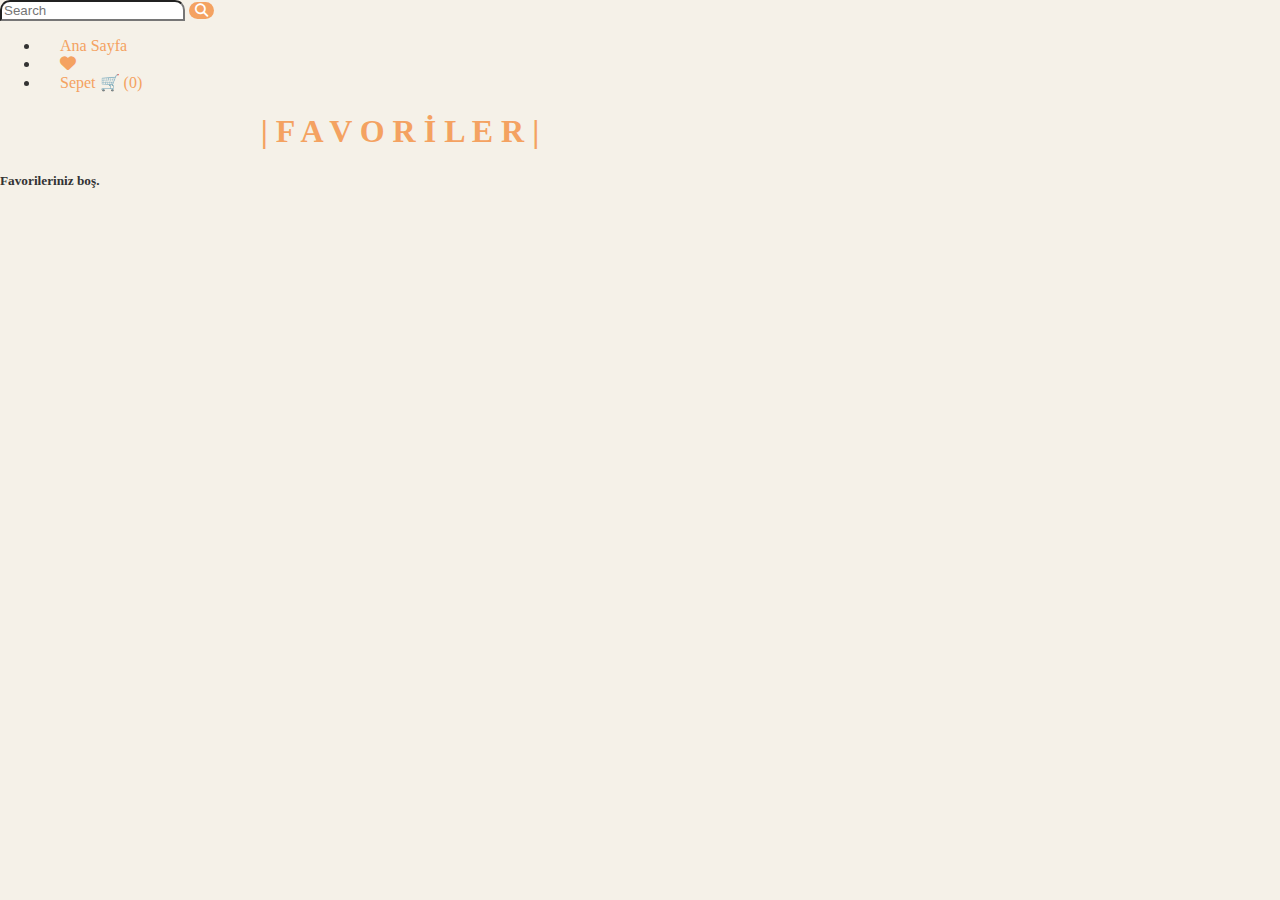
<file: favorites.html>
<!DOCTYPE html>
<html lang="en">
<head>
    <meta charset="UTF-8">
    <meta name="viewport" content="width=device-width, initial-scale=1.0">
    <title>Favoriler</title>
    <link rel="stylesheet" href="style.css">
    <link rel="stylesheet" href="https://cdnjs.cloudflare.com/ajax/libs/font-awesome/6.5.1/css/all.min.css">
    <link rel="stylesheet" href="https://cdn.jsdelivr.net/npm/bootstrap@4.6.2/dist/css/bootstrap.min.css" integrity="sha384-xOolHFLEh07PJGoPkLv1IbcEPTNtaed2xpHsD9ESMhqIYd0nLMwNLD69Npy4HI+N" crossorigin="anonymous">

</head>
<body class="body">


    <div class="row justify-content-center mt-5">
         
        <nav class="navbar navbar-expand-lg bg-body-tertiary col-8">
         <div class="container-fluid ">
             <form class="d-flex col-md-7" role="search">
                 <input class="form-control " type="text" placeholder="Search" aria-label="Search">
                 <button class="btn-search" type="submit"><i class="fa-solid fa-magnifying-glass"></i> </button>
                 
               </form>
               
       </div>
    

      
           <div class="collapse navbar-collapse col-4" id="navbarTogglerDemo02">
             <ul class="navbar-nav me-auto mb-2 mb-lg-0">
               <li class="nav-item">
                 <a class="nav-link active" href="index.html">Ana Sayfa<span class="sr-only">(current)</span></a>
               </li>
               <li class="nav-item">
                <a class="nav-link active"  href="favorites.html"  > <i class="fa-solid fa-heart"></i> </a>
               </li>
              
               <li class="nav-item">
                 <a class="nav-link active" href="#" data-bs-toggle="modal" data-bs-target="#cartModal">Sepet 🛒 (<span id="cart-count">0</span>)</a>
               </li>
             </ul>
        
       </div>
       </nav>
     </div>

    <div class="container mt-5">
        <h1 class="favoriler">| F A V O R İ L E R |</h1>
        <div id="favorites-list" class="row">
          <!-- Favori kitaplar burada listelenecek -->
        </div>
      </div>

      <script>
           
        let favorites = JSON.parse(localStorage.getItem('favorites')) || [];
    
        function displayFavorites() {
          const favList = document.getElementById('favorites-list');
          favList.innerHTML = "";
          if(favorites.length === 0) {
            favList.innerHTML =`<h5  >Favorileriniz boş.</h5>` ;
          } else {
            favorites.forEach(item => {
              const col = document.createElement('div');
              col.className = "col-md-4 mb-3";
              col.innerHTML = `
                <div class="card">
                  <img src="${item.img}" class="card-img-top" alt="${item.name}">
                  <div class="card-body">
                    <h5 class="card-title">${item.name}</h5>
             
                  <p class="card-text">${item.cardText ? item.cardText : ''}</p>
                    <button class="btn btn-sm btn-danger" onclick="removeFavorite('${item.id}')">
                      <i class="fa-solid fa-trash"></i> Sil
                    </button>
                  </div>
                </div>
              `;
              favList.appendChild(col);
            });
          }
        }
    
        function removeFavorite(cardId) {
          favorites = favorites.filter(item => item.id !== cardId);
          localStorage.setItem('favorites', JSON.stringify(favorites));
          displayFavorites();
        }
    
        displayFavorites();
      </script>
       
      
      <script src="fav-script.js"></script>
      <script src="script.js"></script>
        <script src="https://cdn.jsdelivr.net/npm/bootstrap@5.3.2/dist/js/bootstrap.bundle.min.js"></script>

</body>
</html>
</file>
<file: style.css>
.body {
        background-color: #F5F1E8;
        color: #333333;
        margin: 0;
        padding: 0;
    }
   
nav a {
    color: #F4A261;
    text-decoration: none;
    padding: 20px 20px;
}

nav a:hover {
    color: #333333;
}
 .form-control{
    border-radius: 10px 10px 0 0;

 }

.btn-search{
    color: white;
    border-radius: 10px;
    background-color: #F4A261;
    border: none;
   
   

}
.card{
    max-width: 800px;
    max-height: 500px;
    display: flex;
   margin: auto;
   margin-top: 50px;
}

.container{
    width: 800px;
    height:300px;
}
.visually-hidden{
    color: #F4A261;
}



.gallery-container {
    position: relative;
    width: 1100px;
    height: 400px;
    overflow: hidden;
    border: 2px solid #ddd;
    border-radius: 10px;
    background-color: #fff;
}

.gallery {
    display: flex;
    transition: transform 0.5s ease-in-out;
    width: calc(150px * 8); /* 8 kitap genişliği */
}

.book {
    width: 100px;
    margin: 30px;
    text-align: center;

}

.book:hover {transform: scale(1.1);

}
.book-title{
    margin-top:15px;
    background-color:#F5F1E8;
    color: #F4A261;
    border-radius: 15px;
    font-family: 'Times New Roman', Times, serif;
}

.book img {
    width: 100px;
    border-radius: 5px;
}

.nav-button {
    position: absolute;
    top: 50%;
    transform: translateY(-50%);
    background-color: rgba(0, 0, 0, 0.5);
    color: white;
    border: none;
    padding: 10px;
    cursor: pointer;
    border-radius: 50%;
}

.nav-button.left {
    left: 10px;
}

.nav-button.right {
    right: 10px;
}

.nav-button:disabled {
    background-color: rgba(0, 0, 0, 0.2);
    cursor: not-allowed;
}



.add-to-cart{
    display: none;
    transform: translateY(-50%);
    background-color:#F4A261 ;
    color: white;
    border: none;
    margin-top:80px;
    padding: 20px;
    cursor: pointer;
    border-radius: 10%;
}




  

  
  .overlay-btn {
    position: absolute;
    top: 0;
    right: 0;
    background-color: white;
    color:#F4A261;
    border: none;
    padding: 5px 10px;
    cursor: pointer;
    border-radius: 5px;
    display: none; /* Varsayılan olarak gizli olsun */
  }
  
  /* Hover durumunda buton görünsün */
  .book:hover .overlay-btn {
    display: block;
  }

.book:hover .add-to-cart{
    display: block;
}

.footer{
    font-size: 30px;
    margin-top: 25px;
    color:#F4A261 ;
    text-align: center;
}

.icon:hover {
    transform: scale(1.2)
}




/*Books HTML*/
.img-fluid{
    padding:20px
}

.card-title{

    margin-top: 25px;
    text-align: center;
    font-family: 'Segoe UI', Tahoma, Geneva, Verdana, sans-serifs;
}

.fa-book-open{
margin-left: 49%;
}

.star {
    color: #F4A261;
  margin-top: 2px;
   margin-left:190px;
}
.star-2{
    color: #F4A261;
  margin-top: 2px;
   margin-left:170px;
}
.star-3{
    color: #F4A261;
  margin-top: 2px;
   margin-left:320px;
}


#white-star{
    color:wheat;
}


.fav{
    border: none;
    background-color: white;
   
   color: #F4A261;
    
}

.fav:hover{
    background-color: #F4A261;
    color: white;
}

.favoriler{
    color: #F4A261;
    text-align: center;
}

.add-to-cart-2{

    border: none;
    background-color: white;
    color: #F4A261;
}

.add-to-cart-2:hover{
    background-color: #F4A261;
    color: white;
}
</file>
